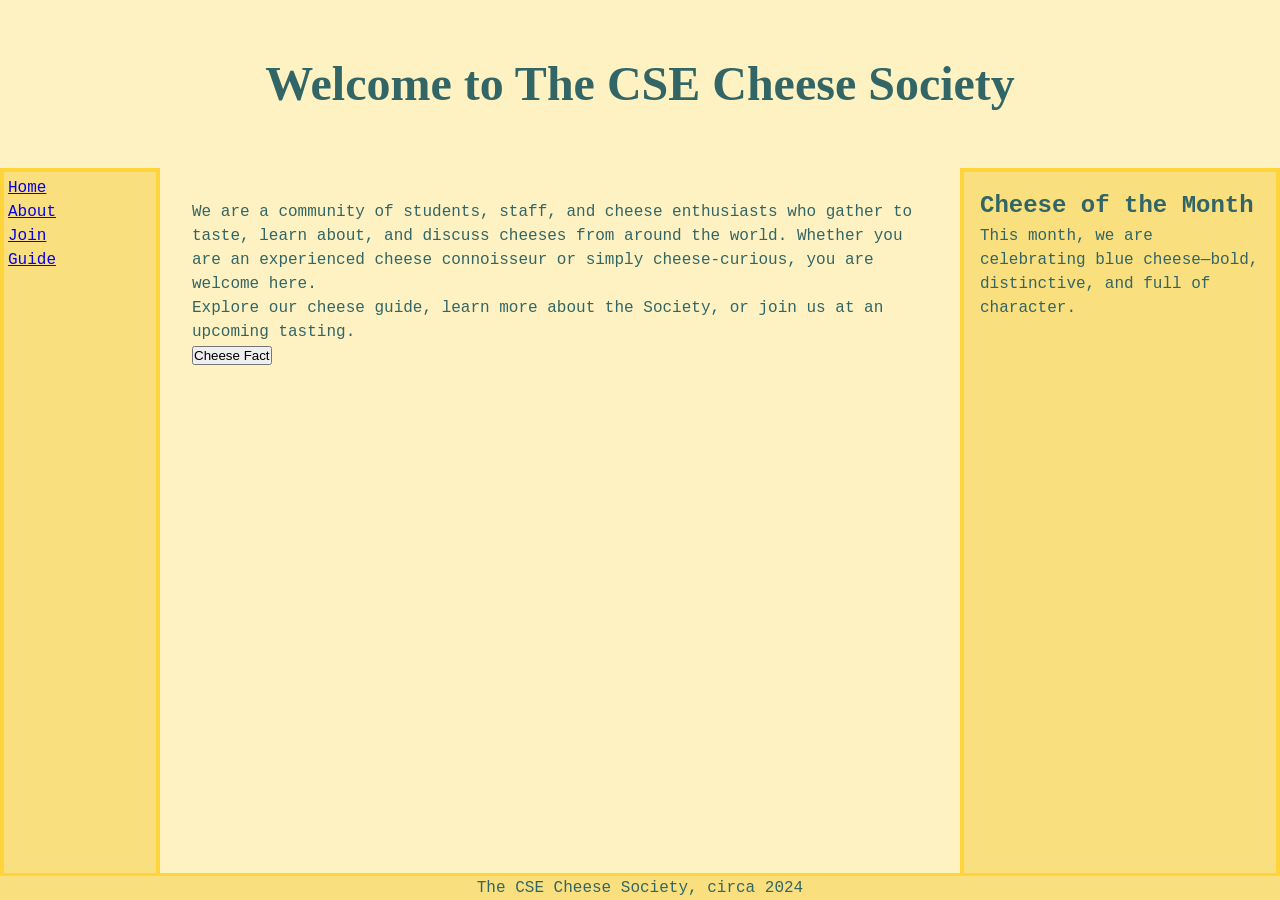
<file: index.html>
<!DOCTYPE html>
<html lang = "en">
<head>
    <meta charset = "utf-8">
    <meta name="viewport" content="width=device-width, initial-scale=1">
    <meta name="description" content = "Home page for the CSE Cheese Society">
    <title>Welcome to The CSE Cheese Society</title>
    <link rel = "icon" href = "images/logo.svg">
    <link rel = "stylesheet" href = "styles/tokens.css">
    <link rel = "stylesheet" href = "styles/global.css">
    <link rel = "stylesheet" href = "styles/site.css">
    <link rel = "stylesheet" href = "styles/home-layout.css">
</head>
<body>
    <header>
        <h1>Welcome to The CSE Cheese Society
</h1>
    </header>

    <nav>
        <ul>
            <li><a href="#">Home</a></li>
            <li><a href="about.html">About</a></li>
            <li><a href="join.html">Join</a></li>
            <li><a href="guide/index.html">Guide</a></li>
        </ul>
    </nav>

    <main>
        <p>
            We are a community of students, staff, and cheese enthusiasts who gather to taste, learn about, and discuss cheeses from around the world. Whether you are an experienced cheese connoisseur or simply cheese-curious, you are welcome here.
        </p>
        <p>
            Explore our cheese guide, learn more about the Society, or join us at an upcoming tasting.
        </p>

        <button command = "toggle-popover" commandfor = "cheese-fact">Cheese Fact</button>
        <p popover id = "cheese-fact"> 
            Cheese is one of the world’s oldest prepared foods, with evidence of cheesemaking dating back thousands of years.
        </p>
    </main>

    <aside>
            <h2>Cheese of the Month</h2>
            <p>
                This month, we are celebrating blue cheese—bold, distinctive, and full of character.
            </p>
    </aside>

    <footer>
        <p>The CSE Cheese Society, circa 2024</p>
    </footer>
</body>
</html>
</file>
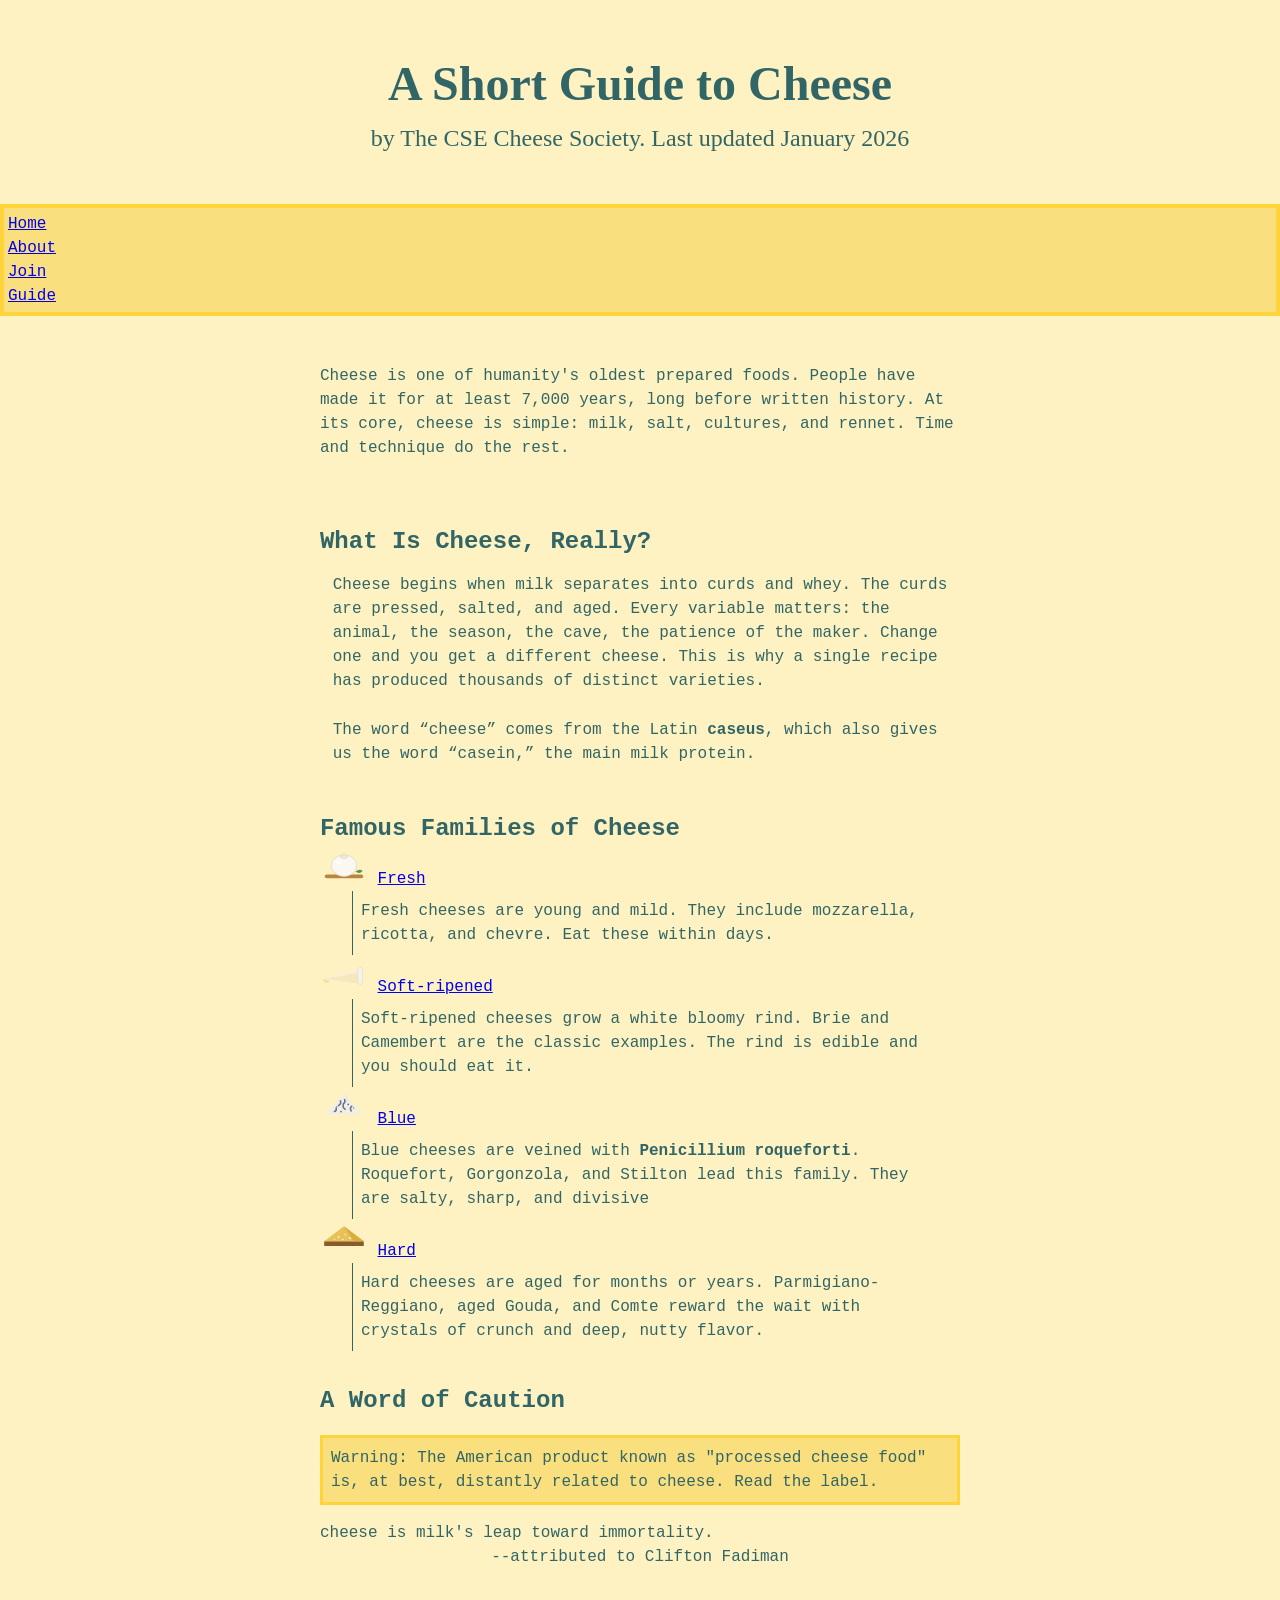
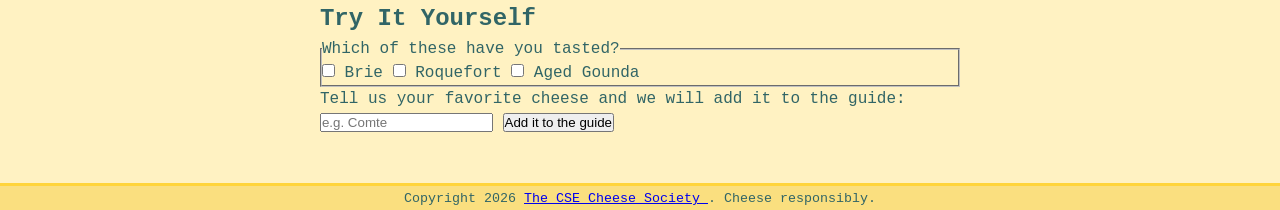
<file: guide/index.html>
<!DOCTYPE html>
<html lang = "en">
<head>
    <meta charset = "utf-8">
    <meta name="viewport" content="width=device-width, initial-scale=1">
    <meta name = "description" content = "Guide page for various families of cheeses hosted by the CSE Cheese Society">
    <title>A Short Guide to Cheese</title>
    <link rel = "icon" href = "../images/logo.svg">
    <link rel = "stylesheet" href = "../styles/site.css">
    <link rel = "stylesheet" href = "../styles/global.css">
    <link rel = "stylesheet" href = "../styles/tokens.css">
    <link rel = "stylesheet" href = "../styles/guide-layout.css">
</head>
<body>
    <header>
        <hgroup>
            <h1>A Short Guide to Cheese</h1>
            <p>by The CSE Cheese Society. Last updated <time datetime = "2026-01">January 2026</time></p>
        </hgroup>
    </header>

    <nav>
        <ul>
            <li><a href = "../index.html">Home</a></li>
            <li><a href = "../about.html">About</a></li>
            <li><a href = "../join.html">Join</a></li>
            <li><a href = "#">Guide</a></li>
        </ul>
    </nav>

    <main>
        <article>
            <p>
                Cheese is one of humanity's oldest prepared foods. People have made it for at least 7,000 years, long before written history. At its core, cheese is simple: milk, salt, cultures, and rennet. Time and technique do the rest.
            </p>

            <section>
                <h2>What Is Cheese, Really?</h2>
                <p>
                    Cheese begins when milk separates into curds and whey. The curds are pressed, salted, and aged. Every variable matters: the animal, the season, the cave, the patience of the maker. Change one and you get a different cheese. This is why a single recipe has produced thousands of distinct varieties.
                </p>
                <p>
                    The word <q>cheese</q> comes from the Latin <strong class = "latin">caseus</strong>, which also gives us the word <q>casein,</q> the main milk protein.
                </p>
            </section>

            <section>
                <h2>Famous Families of Cheese</h2>
                <dl>
                    <dt>
                        <img src = "../images/cheese-fresh.svg" alt = "a cartoon image of a fresh ball of mozzarella" id = "fresh-cheese-image">
                        <a href = "fresh.html">Fresh</a>
                    </dt>
                    <dd>
                        Fresh cheeses are young and mild. They include mozzarella, ricotta, and chevre. Eat these within days.
                    </dd>
                    
                    <dt>
                        <img src = "../images/cheese-soft.svg" alt = "a cartoon image of a soft piece of cheese with a slice coming off of it" id = "soft-cheese-image">
                        <a href = "soft.html">Soft-ripened</a>
                    </dt>
                    <dd>
                        Soft-ripened cheeses grow a white bloomy rind. Brie and Camembert are the classic examples. The rind is edible and you should eat it.
                    </dd>

                    <dt>
                        <img src = "../images/cheese-blue.svg" alt = "a cartoon image of a piece of blue cheese" id = "blue-cheese-image">
                        <a href = "blue.html">Blue</a>
                    </dt>
                    <dd>
                        Blue cheeses are veined with <strong class = "latin">Penicillium roqueforti</strong>. Roquefort, Gorgonzola, and Stilton lead this family. They are salty, sharp, and divisive
                    </dd>

                    <dt>
                        <img src = "../images/cheese-hard.svg" alt = "a cartoon image of a piece of aged cheddar cheese" id = "hard-cheese-image">
                        <a href = "hard.html">Hard</a>
                    </dt>
                    <dd>
                        Hard cheeses are aged for months or years. Parmigiano-Reggiano, aged Gouda, and Comte reward the wait with crystals of crunch and deep, nutty flavor.
                    </dd>
                </dl>
            </section>
            
            <section>
                <h2>A Word of Caution</h2>
                <p id = "caution">
                    Warning: The American product known as "processed cheese food" is, at best, distantly related to cheese. Read the label.
                </p>
                <blockquote>
                    cheese is milk's leap toward immortality.
                    <footer>
                        --attributed to Clifton Fadiman
                    </footer>
                </blockquote>
            </section>

            <section>
                <h2>Try It Yourself</h2>
                <form>
                    <fieldset>
                        <legend>Which of these have you tasted?</legend>

                        <input id = "Brie" type = "checkbox" value = "Brie"/>
                        <label for = "Brie">Brie</label>
                        
                        <input id = "Roquefort" type = "checkbox" value = "Roquefort"/>
                        <label for = "Roquefort">Roquefort</label>
                        
                        <input id = "Aged-Gouda" type = "checkbox" value = "Aged Gouda"/>
                        <label for = "Aged-Gouda">Aged Gounda</label>
                    </fieldset>

                    <label for = "fav-cheese">Tell us your favorite cheese and we will add it to the guide: </label>
                    <input id = "fav-cheese" type = "text" placeholder = "e.g. Comte">

                    <button type = "submit">Add it to the guide</button>
                </form>
            </section>
        </article>
    </main>

    <footer>
        <small>Copyright 2026 <a href = "https://www.youtube.com/watch?v=dQw4w9WgXcQ">The CSE Cheese Society </a>. Cheese responsibly.</small>
    </footer>
</file>
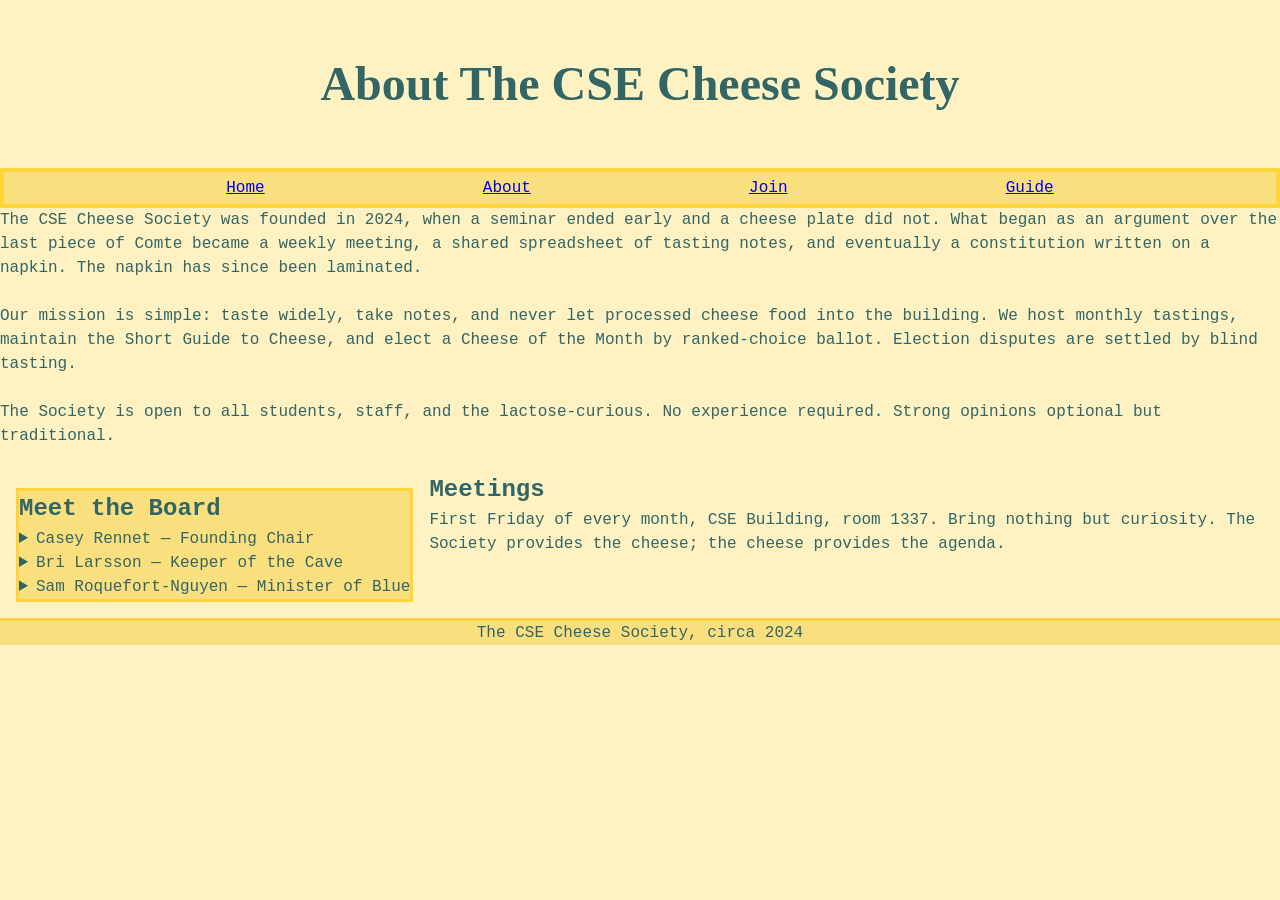
<file: about.html>
<!DOCTYPE html>
<html lang = "en">
<head>
    <meta charset = "utf-8">
    <meta name="viewport" content="width=device-width, initial-scale=1">
    <meta name = "description" content = "About page for the CSE Cheese Society">
    <title>About The CSE Cheese Society</title>
    <link rel = "icon" href = "images/logo.svg">
    <link rel = "stylesheet" href = "styles/site.css">
    <link rel = "stylesheet" href = "styles/global.css">
    <link rel = "stylesheet" href = "styles/tokens.css">
    <link rel = "stylesheet" href = "styles/about-layout.css">
</head>
<body>
    <header>
        <h1> About The CSE Cheese Society </h1>
    </header>

    <nav>
        <ul>
            <li><a href = "index.html">Home</a></li>
            <li><a href = "#">About</a></li>
            <li><a href = "join.html">Join</a></li>
            <li><a href = "guide/index.html">Guide</a></li>
        </ul>
    </nav>

    <main>
        <p> 
            The CSE Cheese Society was founded in 2024, when a seminar ended early and a cheese plate did not. What began as an argument over the last piece of Comte became a weekly meeting, a shared spreadsheet of tasting notes, and eventually a constitution written on a napkin. The napkin has since been laminated.
        </p><br>
        <p>
            Our mission is simple: taste widely, take notes, and never let processed cheese food into the building. We host monthly tastings, maintain the Short Guide to Cheese, and elect a Cheese of the Month by ranked-choice ballot. Election disputes are settled by blind tasting.
        </p><br>
        <p>
            The Society is open to all students, staff, and the lactose-curious. No experience required. Strong opinions optional but traditional.
        </p><br>

        <figure>
            <h2> Meet the Board </h2>
            <details>
                <summary>Casey Rennet — Founding Chair</summary>
                Casey once drove four hours for a cheese that turned out to be sold out, and describes the trip as "still worth it." Responsible for the napkin constitution. Favorite family: hard. Favorite cheese: a five-year Gouda "that changed my life."
            </details>
            <details>
                <summary>Bri Larsson — Keeper of the Cave</summary>
                Bri manages the Society's aging fridge (a mini-fridge, lovingly mislabeled "THE CAVE") and its strict humidity log. Favorite family: soft-ripened. Position on rinds: eat them, always, no exceptions.
            </details>
            <details>
                <summary>Sam Roquefort-Nguyen — Minister of Blue</summary>
                Sam claims no relation to the village of Roquefort-sur-Soulzon but has never provided documentation either way. Runs the annual "Blue Cheese Amnesty" where skeptics get one supervised second chance. Favorite cheese: Stilton, at midnight, with port.
            </details>
        </figure>

        <h2> Meetings </h2>
        <p>
            First Friday of every month, CSE Building, room 1337. Bring nothing but curiosity. The Society provides the cheese; the cheese provides the agenda.
        </p>

    </main>

    <footer>
        <p>
            The CSE Cheese Society, circa 2024
        </p>
    </footer>
</body>
</html>
</file>
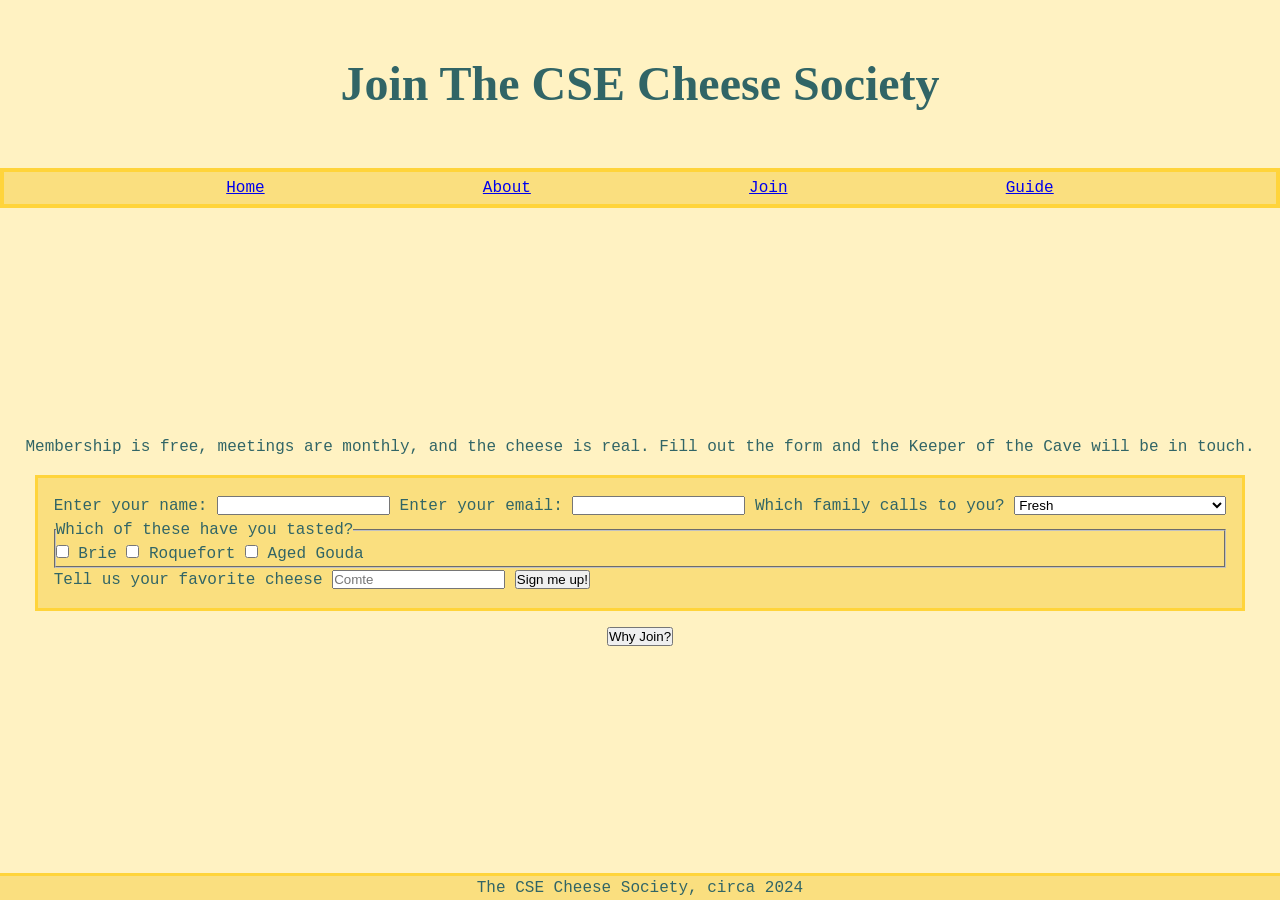
<file: join.html>
<!DOCTYPE html>
<html lang = "en">
<head>
    <meta charset = "utf-8">
    <meta name="viewport" content="width=device-width, initial-scale=1">
    <meta name = "description" content = "Page containing a form for joining the CSE Cheese Society">
    <title>Join The CSE Cheese Society</title>
    <link rel = "icon" href = "images/logo.svg">
    <link rel = "stylesheet" href = "styles/global.css">
    <link rel = "stylesheet" href = "styles/site.css">
    <link rel = "stylesheet" href = "styles/tokens.css">
    <link rel = "stylesheet" href = "styles/join-layout.css">
</head>
<body>
    <header>
        <h1> Join The CSE Cheese Society </h1>
    </header>
    <nav>
        <ul>
            <li><a href = "index.html"> Home </a></li>
            <li><a href = "about.html"> About </a></li>
            <li><a href = "#"> Join </a></li>
            <li><a href = "guide/index.html">Guide</a></li>
        </ul>
    </nav>
    <main>  
        <p>
            Membership is free, meetings are monthly, and the cheese is real. Fill out the form and the Keeper of the Cave will be in touch.
        </p>

        <form>
            <label for = "name">Enter your name:</label>
            <input type = "text" id = "name" autocomplete = "off" required/>

            <label for = "email">Enter your email:</label>
            <input type = "email" id = "email" autocomplete = "off" required/>

            <label for = "the-call">Which family calls to you?</label>
            <select id = "the-call">
                <option value = "fresh">Fresh</option>
                <option value = "soft-ripened">Soft-ripened</option>
                <option value = "blue">Blue</option>
                <option value = "hard">Hard</option>
                <option value = "undecided">Undecided - that's why I'm here!</option>
            </select>

            <fieldset>
                <legend>Which of these have you tasted?</legend>
                
                <input type = "checkbox" id = "brie"/>
                <label for = "brie">Brie</label>

                <input type = "checkbox" id = "roquefort"/>
                <label for = "roquefort">Roquefort</label>

                <input type = "checkbox" id = "aged-gouda"/>
                <label for = "aged-gouda">Aged Gouda</label>
            </fieldset>

            <label for = "fav-cheese">Tell us your favorite cheese</label>
            <input type = "text" id = "fav-cheese" placeholder = "Comte">

            <input type = "submit" value = "Sign me up!">
        </form>

        <button command = "show-modal" commandfor = "why-dialog">Why Join?</button>
        <dialog id = "why-dialog">
            <h2>Why Join?</h2>
            <ul>
                <li>Monthly tastings. The Society buys the cheese. You bring opinions.</li>
                <li>Voting rights in the Cheese of the Month election.</li>
                <li>Access to THE CAVE (a mini-fridge, but a very serious one).</li>
                <li>A laminated membership card featuring the cheese of your choice.</li>
                <li>Amnesty program for recovering blue-cheese skeptics.</li>
            </ul>
            <button command = "close" commandfor = "why-dialog">I'm convinced</button>
        </dialog>
    </main>
    <footer>
        <p> The CSE Cheese Society, circa 2024</p>
    </footer>
</body>
</html>
</file>
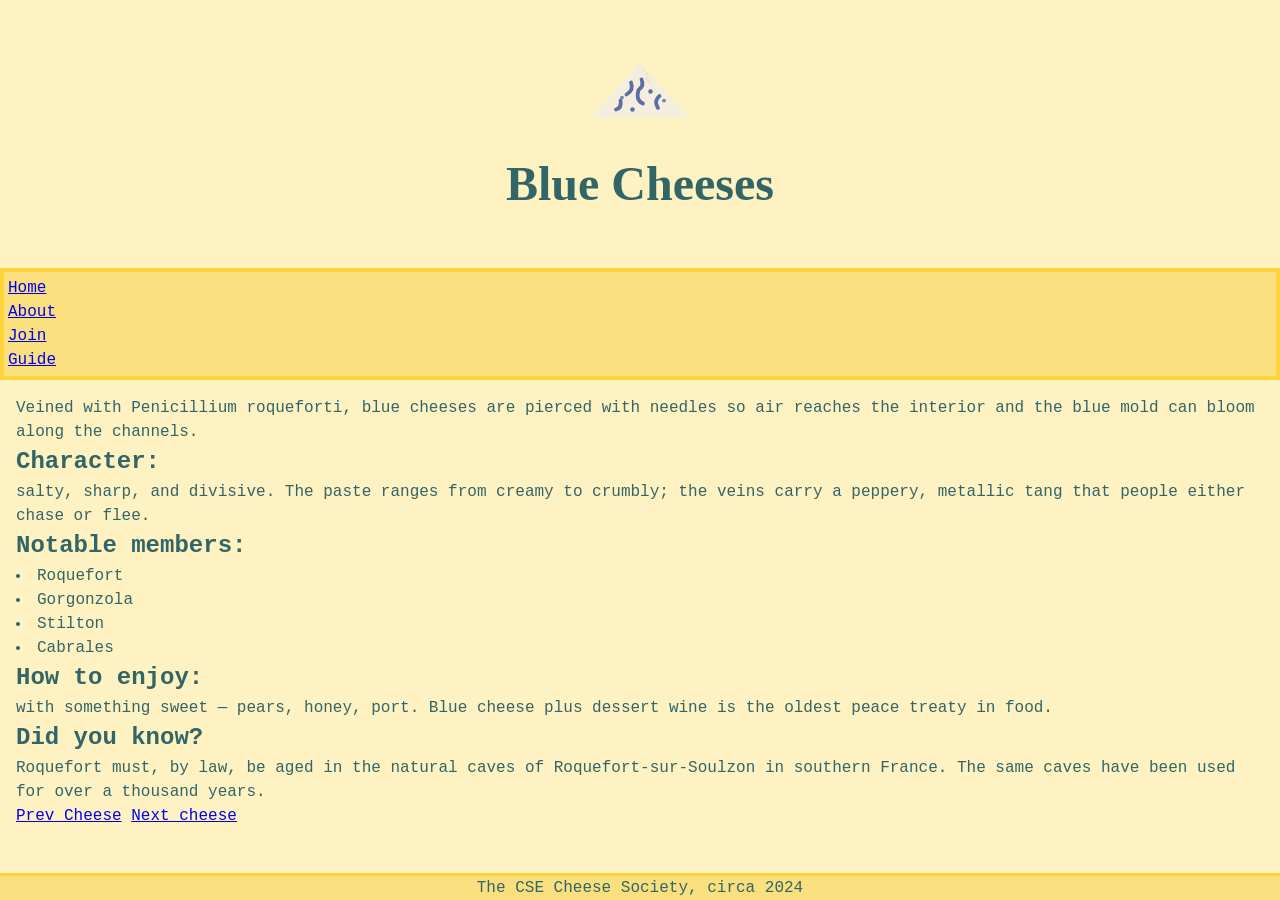
<file: guide/blue.html>
<!DOCTYPE html>
<html lang = "en">
<head>    
    <meta charset = "utf-8">
    <meta name="viewport" content="width=device-width, initial-scale=1">
    <meta name = "description" content = "Page that details information on blue cheeses hosted by the CSE Cheese Society">
    <title>Blue Cheeses</title>
    <link rel = "icon" href = "../images/logo.svg">
    <link rel = "stylesheet" href = "../styles/tokens.css">
    <link rel = "stylesheet" href = "../styles/global.css">
    <link rel = "stylesheet" href = "../styles/site.css">
    <link rel = "stylesheet" href = "../styles/family-layout.css">
</head>
<body>
    <header>
        <img src = "../images/cheese-blue.svg" alt = "a cartoon image of a piece of blue cheese" id = "blue-cheese-image">
        <h1>Blue Cheeses</h1>
    </header>
    
    <nav>
        <ul>
            <li><a href = "index.html">Home</a></li>
            <li><a href = "about.html">About</a></li>
            <li><a href = "join.html">Join</a></li>
            <li><a href = "guide/index.html">Guide</a></li>
        </ul>
    </nav>
    
    <main>
        <p>
            Veined with Penicillium roqueforti, blue cheeses are pierced with needles so air reaches the interior and the blue mold can bloom along the channels.
        </p>
        
        <h2>Character:</h2>
        <p>
            salty, sharp, and divisive. The paste ranges from creamy to crumbly; the veins carry a peppery, metallic tang that people either chase or flee.
        </p>

        <h2>Notable members:</h2>
        <ul>
            <li>Roquefort</li>
            <li>Gorgonzola</li>
            <li>Stilton</li>
            <li>Cabrales</li>
        </ul>

        <h2>How to enjoy:</h2>
        <p>
            with something sweet — pears, honey, port. Blue cheese plus dessert wine is the oldest peace treaty in food.
        </p>

        <h2>Did you know?</h2>
        <p>
            Roquefort must, by law, be aged in the natural caves of Roquefort-sur-Soulzon in southern France. The same caves have been used for over a thousand years.
        </p>

        <a href = "soft.html">Prev Cheese</a>
        <a href = "hard.html">Next cheese</a>
    </main>

    <footer>
        <p>The CSE Cheese Society, circa 2024
    </footer>
</body>
</html>
</file>
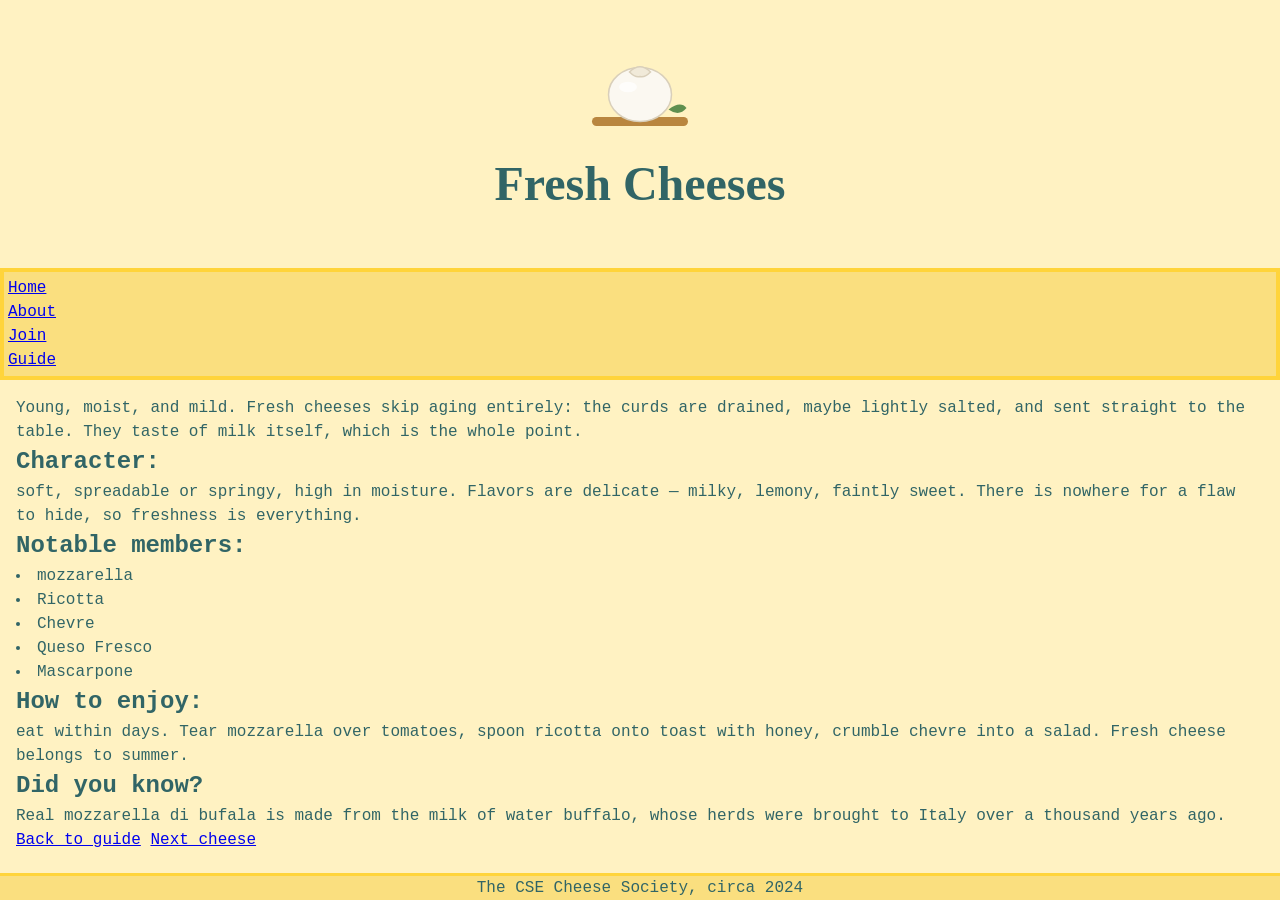
<file: guide/fresh.html>
<!DOCTYPE html>
<html lang = "en">
<head>    
    <meta charset = "utf-8">
    <meta name="viewport" content="width=device-width, initial-scale=1">
    <meta name = "description" content = "Page that details information on fresh cheeses hosted by the CSE Cheese Society">
    <title>Fresh Cheeses</title>
    <link rel = "icon" href = "../images/logo.svg">
    <link rel = "stylesheet" href = "../styles/tokens.css">
    <link rel = "stylesheet" href = "../styles/global.css">
    <link rel = "stylesheet" href = "../styles/site.css">
    <link rel = "stylesheet" href = "../styles/family-layout.css">
</head>
<body>
    <header>
        <img src = "../images/cheese-fresh.svg" alt = "a cartoon image of a fresh ball of mozzarella" id = "fresh-cheese-image">
        <h1>Fresh Cheeses</h1>
    </header>
    
    <nav>
        <ul>
            <li><a href = "index.html">Home</a></li>
            <li><a href = "about.html">About</a></li>
            <li><a href = "join.html">Join</a></li>
            <li><a href = "guide/index.html">Guide</a></li>
        </ul>
    </nav>
    
    <main>
        <p>
            Young, moist, and mild. Fresh cheeses skip aging entirely: the curds are drained, maybe lightly salted, and sent straight to the table. They taste of milk itself, which is the whole point.
        </p>
        
        <h2>Character:</h2>
        <p>
            soft, spreadable or springy, high in moisture. Flavors are delicate — milky, lemony, faintly sweet. There is nowhere for a flaw to hide, so freshness is everything.
        </p>

        <h2>Notable members:</h2>
        <ul>
            <li>mozzarella</li>
            <li>Ricotta</li>
            <li>Chevre</li>
            <li>Queso Fresco</li>
            <li>Mascarpone</li>
        </ul>

        <h2>How to enjoy:</h2>
        <p>
            eat within days. Tear mozzarella over tomatoes, spoon ricotta onto toast with honey, crumble chevre into a salad. Fresh cheese belongs to summer.
        </p>

        <h2>Did you know?</h2>
        <p>
            Real mozzarella di bufala is made from the milk of water buffalo, whose herds were brought to Italy over a thousand years ago.
        </p>

        <a href = "index.html">Back to guide</a>
        <a href = "soft.html">Next cheese</a>
    </main>

    <footer>
        <p>The CSE Cheese Society, circa 2024
    </footer>
</body>
</html>
</file>
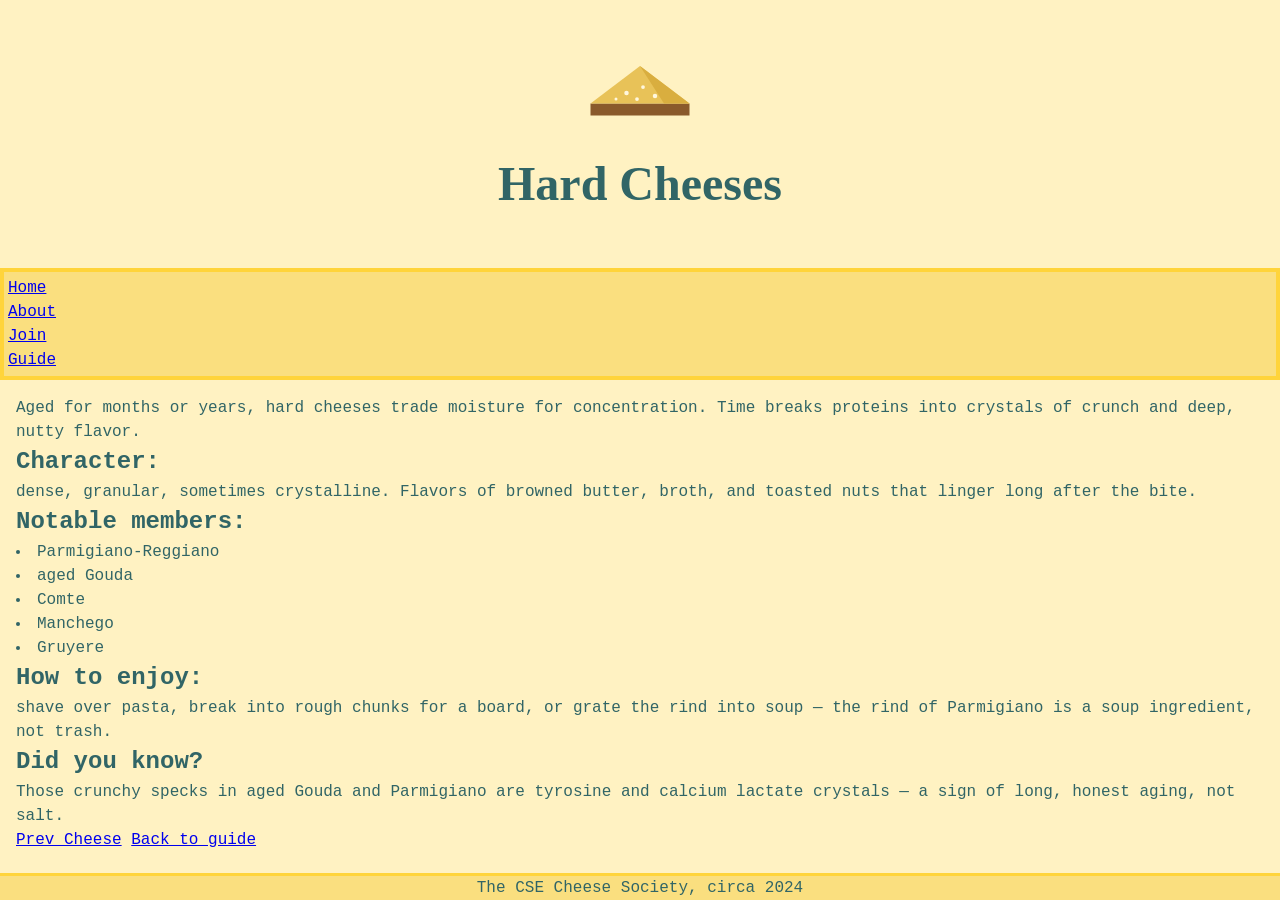
<file: guide/hard.html>
<!DOCTYPE html>
<html lang = "en">
<head>    
    <meta charset = "utf-8">
    <meta name="viewport" content="width=device-width, initial-scale=1">
    <meta name = "description" content = "Page that details information on hard cheeses hosted by the CSE Cheese Society">
    <title>Hard Cheeses</title>
    <link rel = "icon" href = "../images/logo.svg">
    <link rel = "stylesheet" href = "../styles/tokens.css">
    <link rel = "stylesheet" href = "../styles/global.css">
    <link rel = "stylesheet" href = "../styles/site.css">
    <link rel = "stylesheet" href = "../styles/family-layout.css">
</head>
<body>
    <header>
        <img src = "../images/cheese-hard.svg" alt = "a cartoon image of a piece of aged cheddar cheese" id = "hard-cheese-image">
        <h1>Hard Cheeses</h1>
    </header>
    
    <nav>
        <ul>
            <li><a href = "index.html">Home</a></li>
            <li><a href = "about.html">About</a></li>
            <li><a href = "join.html">Join</a></li>
            <li><a href = "guide/index.html">Guide</a></li>
        </ul>
    </nav>
    
    <main>
        <p>
            Aged for months or years, hard cheeses trade moisture for concentration. Time breaks proteins into crystals of crunch and deep, nutty flavor.
        </p>
        
        <h2>Character:</h2>
        <p>
            dense, granular, sometimes crystalline. Flavors of browned butter, broth, and toasted nuts that linger long after the bite.
        </p>

        <h2>Notable members:</h2>
        <ul>
            <li>Parmigiano-Reggiano</li>
            <li>aged Gouda</li>
            <li>Comte</li>
            <li>Manchego</li>
            <li>Gruyere</li>
        </ul>

        <h2>How to enjoy:</h2>
        <p>
            shave over pasta, break into rough chunks for a board, or grate the rind into soup — the rind of Parmigiano is a soup ingredient, not trash.        
        </p>

        <h2>Did you know?</h2>
        <p>
            Those crunchy specks in aged Gouda and Parmigiano are tyrosine and calcium lactate crystals — a sign of long, honest aging, not salt.
        </p>

        <a href = "blue.html">Prev Cheese</a>
        <a href = "index.html">Back to guide</a>
    </main>

    <footer>
        <p>The CSE Cheese Society, circa 2024
    </footer>
</body>
</html>
</file>
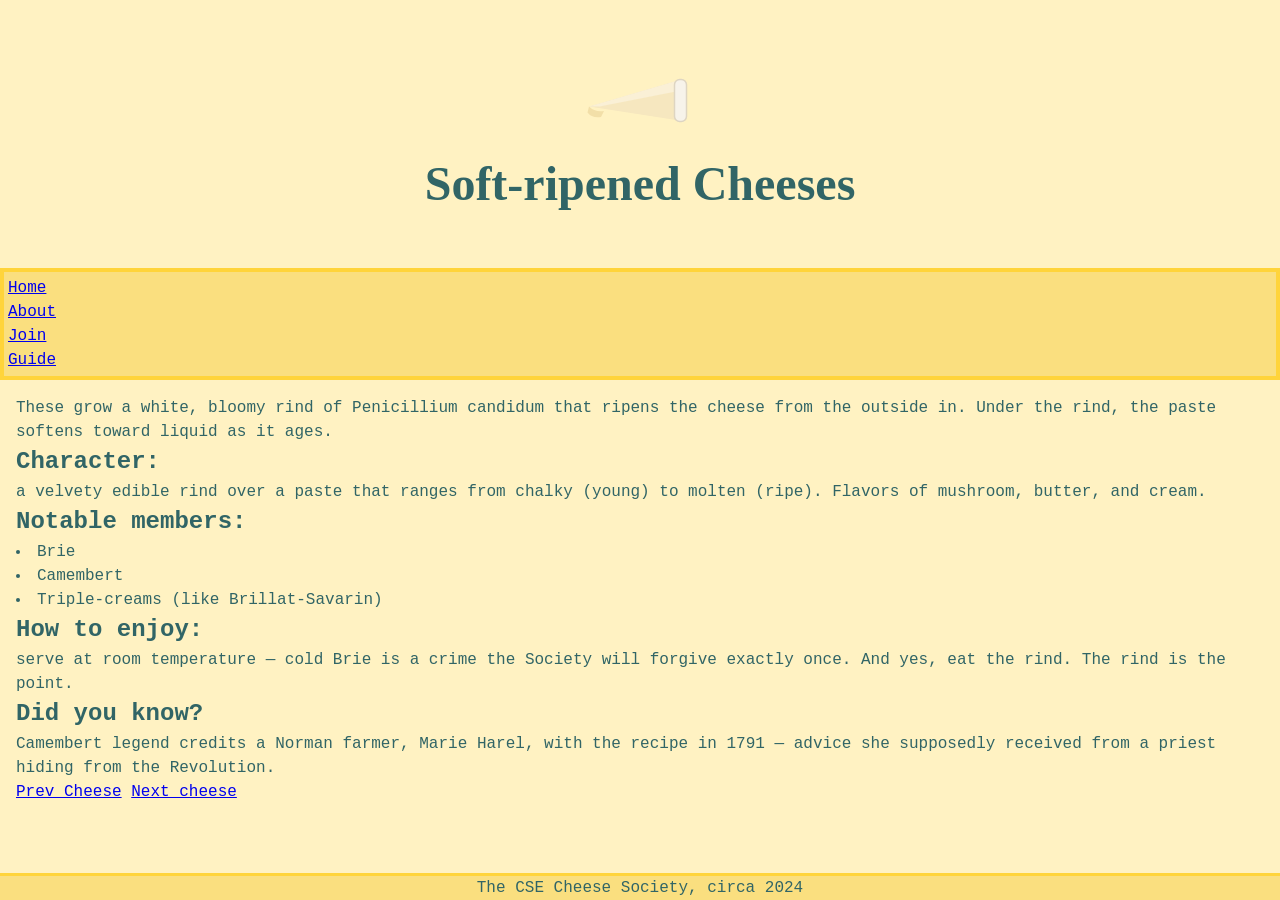
<file: guide/soft.html>
<!DOCTYPE html>
<html lang = "en">
<head>    
    <meta charset = "utf-8">
    <meta name="viewport" content="width=device-width, initial-scale=1">
    <meta name = "description" content = "Page that details information on soft cheeses hosted by the CSE Cheese Society">
    <title>Soft-Ripened Cheeses</title>
    <link rel = "icon" href = "../images/logo.svg">
    <link rel = "stylesheet" href = "../styles/tokens.css">
    <link rel = "stylesheet" href = "../styles/global.css">
    <link rel = "stylesheet" href = "../styles/site.css">
    <link rel = "stylesheet" href = "../styles/family-layout.css">
</head>
<body>
    <header>
        <img src = "../images/cheese-soft.svg" alt = "a cartoon image of a soft piece of cheese with a slice coming off of it" id = "soft-cheese-image">
        <h1>Soft-ripened Cheeses</h1>
    </header>
    
    <nav>
        <ul>
            <li><a href = "index.html">Home</a></li>
            <li><a href = "about.html">About</a></li>
            <li><a href = "join.html">Join</a></li>
            <li><a href = "guide/index.html">Guide</a></li>
        </ul>
    </nav>
    
    <main>
        <p>
            These grow a white, bloomy rind of Penicillium candidum that ripens the cheese from the outside in. Under the rind, the paste softens toward liquid as it ages.
        </p>
        
        <h2>Character:</h2>
        <p>
            a velvety edible rind over a paste that ranges from chalky (young) to molten (ripe). Flavors of mushroom, butter, and cream.
        </p>

        <h2>Notable members:</h2>
        <ul>
            <li>Brie</li>
            <li>Camembert</li>
            <li>Triple-creams (like Brillat-Savarin)</li>
        </ul>

        <h2>How to enjoy:</h2>
        <p>
            serve at room temperature — cold Brie is a crime the Society will forgive exactly once. And yes, eat the rind. The rind is the point.
        </p>

        <h2>Did you know?</h2>
        <p>
            Camembert legend credits a Norman farmer, Marie Harel, with the recipe in 1791 — advice she supposedly received from a priest hiding from the Revolution.
        </p>

        <a href = "fresh.html">Prev Cheese</a>
        <a href = "blue.html">Next cheese</a>
    </main>

    <footer>
        <p>The CSE Cheese Society, circa 2024
    </footer>
</body>
</html>
</file>
<file: styles/tokens.css>
:root{
    --background-color: #fff2c2;
    --box-color: #fadf7f;
    --border-color: #ffd43a;
    --border-width: 4px;
    --text-color: #316566;

    --line-height-150: 1.5;
    --general-font: "Lucida Console", "Courier New", monospace;
    --header-font: "Palatino", "URW Palladio L", serif;
    --header-size: x-large;

    --main-section-padding: 2rem;
    --header-padding: 3rem 0;
    --nav-padding: 0.25rem;
}
</file>
<file: styles/global.css>
/* Alters general css for the whole page */
@layer reset{
    *{
        box-sizing: border-box;
        padding: 0;
        margin: 0;
    }
}

@layer base{
    body{
        font-family: var(--general-font);
        color: var(--text-color);

        line-height: var(--line-height-150); 

        background-color: var(--background-color);
    }
}
</file>
<file: styles/site.css>
header{
    padding: var(--header-padding);

    text-align: center;
    justify-content: center;

    font-family: var(--header-font);
    font-size: var(--header-size);

    height: fit-content;
}

nav{
    text-align: start;

    padding: var(--nav-padding);

    border-style: solid;
    border-width: var(--border-width);
    border-color: var(--border-color);

    background-color: var(--box-color);
}

footer{
    text-align: center;

    background-color: var(--box-color);

    border-style: solid none none;
    border-color: var(--border-color);
}

@media (prefers-reduced-motion: no-preference) {
  @view-transition { navigation: auto; }
}
</file>
<file: styles/home-layout.css>
body{
    --nav-width: 10rem;
    --aside-width: 20rem;
    
    display: grid;
    grid-template-areas: "header header header" "nav main aside" "footer footer footer";
    grid-template-columns: var(--nav-width) 1fr var(--aside-width); 
    grid-template-rows: auto 1fr auto;

    min-height: 100vh;
}

header{
    grid-area: header;
}

nav{
    grid-area: nav;

    border-style: solid solid none;

    ul{
        list-style-type: none;
    }
}

main{   
    grid-area: main;

    padding: var(--main-section-padding);

    ul{
        list-style-position: inside;
    }
}

aside{
    --aside-padding: 1rem;

    grid-area: aside;

    text-align: start;

    padding: var(--aside-padding);

    border-style: solid solid none;
    border-width: var(--border-width);
    border-color: var(--border-color);

    background-color: var(--box-color);
}

footer{
    grid-area: footer;

    unicode-bidi: isolate;
}

@media (max-width:50rem){
    body{
        grid-template-areas:"header" "nav" "main" "aside" "footer";
        grid-template-columns: 1fr;
        grid-template-rows: auto 3em auto auto 3em;

        header{
            max-height: fit-content;
        }

        nav{
            ul{
                display: flex;
                justify-content: space-evenly;
            }
        }
    }
}
</file>
<file: styles/guide-layout.css>
nav ul{
    list-style-type: none;
}

main{
    max-width: 70ch;

    text-align: start;

    margin: auto;
    padding: 1rem;
}

article > p{
    padding: 5% 0;
}

section{
    margin: 2rem 0;
}

section > p{
    padding: 2%;
}

dt{
    color: var(--light-important);
    font-style: var(--italic);
    font-size: 1em;
    font-weight: var(--bold);

    img{
        width: 3rem;
        height: auto;
    }
}

dt + dd{
    border-style: solid;
    border-width: 0 0 0 thin;
    border-color: var(--light-important);
    margin: auto;
    max-width: 60ch;
    padding: 0.5em;
}

.latin{
    font-style: var(--italic);
}

#caution{
    background-color: var(--box-color);
    border-style: solid;
    border-width: medium;
    border-color: var(--border-color);
    padding: 0.5em;
    margin: 1rem 0;
}

main footer{
    background-color: var(--background-color);
    border-style: none;
}

#fresh-cheese-image{
    view-transition-name: fresh-image;
}

#soft-cheese-image{
    view-transition-name: soft-image;
}

#blue-cheese-image{
    view-transition-name: blue-image;
}

#hard-cheese-image{
    view-transition-name: hard-image;
}
</file>
<file: styles/about-layout.css>
body{
    display: grid;
}

nav{
    ul{
        display: flex;
        justify-content: space-evenly;
        list-style-type: none;
    }
}

footer{
    clear: both;
}

figure{
    margin: 1rem;
    background-color: var(--box-color);

    border-style: solid;
    border-color: var(--border-color);

    float:left;

    max-width: 70ch;
}
</file>
<file: styles/join-layout.css>
body{
    display: flex;
    flex-direction: column;
    min-height: 100svh
}

ul{
    display: flex;
    justify-content: space-evenly;

    list-style-type: none;
}

main{
    flex: 1;

    display: flex;
    flex-direction: column;
    justify-content: center;
    align-items: center;
}

form{
    background-color: var(--box-color);
    
    border-style: solid;
    border-color: var(--border-color);

    margin: 1rem auto 1rem;
    padding: 1rem;
}

#why-dialog{
    margin: auto;
    padding: 1.5rem;

    ul{
        list-style-type: disc;
        display: block;
    }
}
</file>
<file: styles/family-layout.css>
body{
    display: grid;
    grid-template-areas: "header" "nav" "main" "footer";
    grid-template-rows: auto auto 1fr auto;

    min-height: 100svh;
}

header{
    grid-area: header;

    img{
        width: 5em;
    }
}

nav{
    grid-area: nav;
}

main{
    grid-area: main;

    padding: 1rem;

    ul{
        list-style-position: inside;
    }
}

footer{
    grid-area: footer;
}

#fresh-cheese-image{
    view-transition-name: fresh-image;
}

#soft-cheese-image{
    view-transition-name: soft-image;
}

#blue-cheese-image{
    view-transition-name: blue-image;
}

#hard-cheese-image{
    view-transition-name: hard-image;
}
</file>
